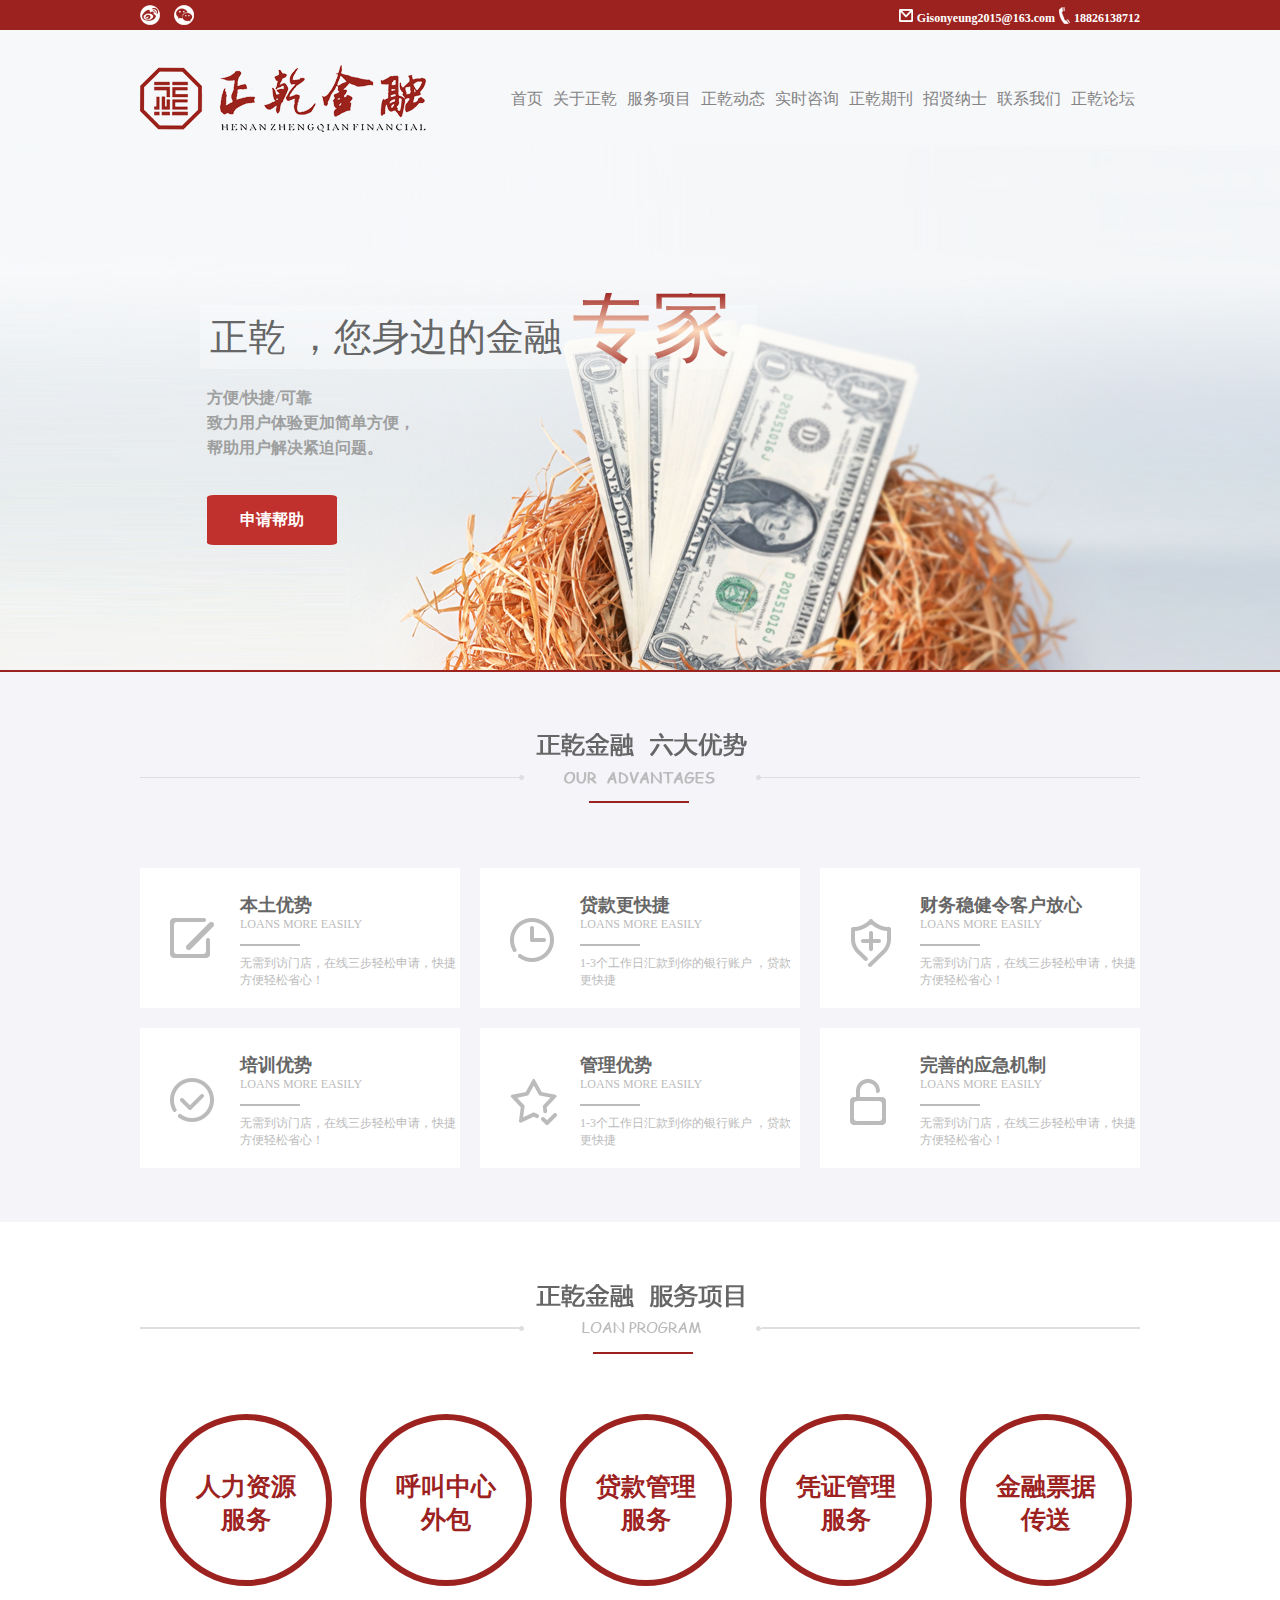
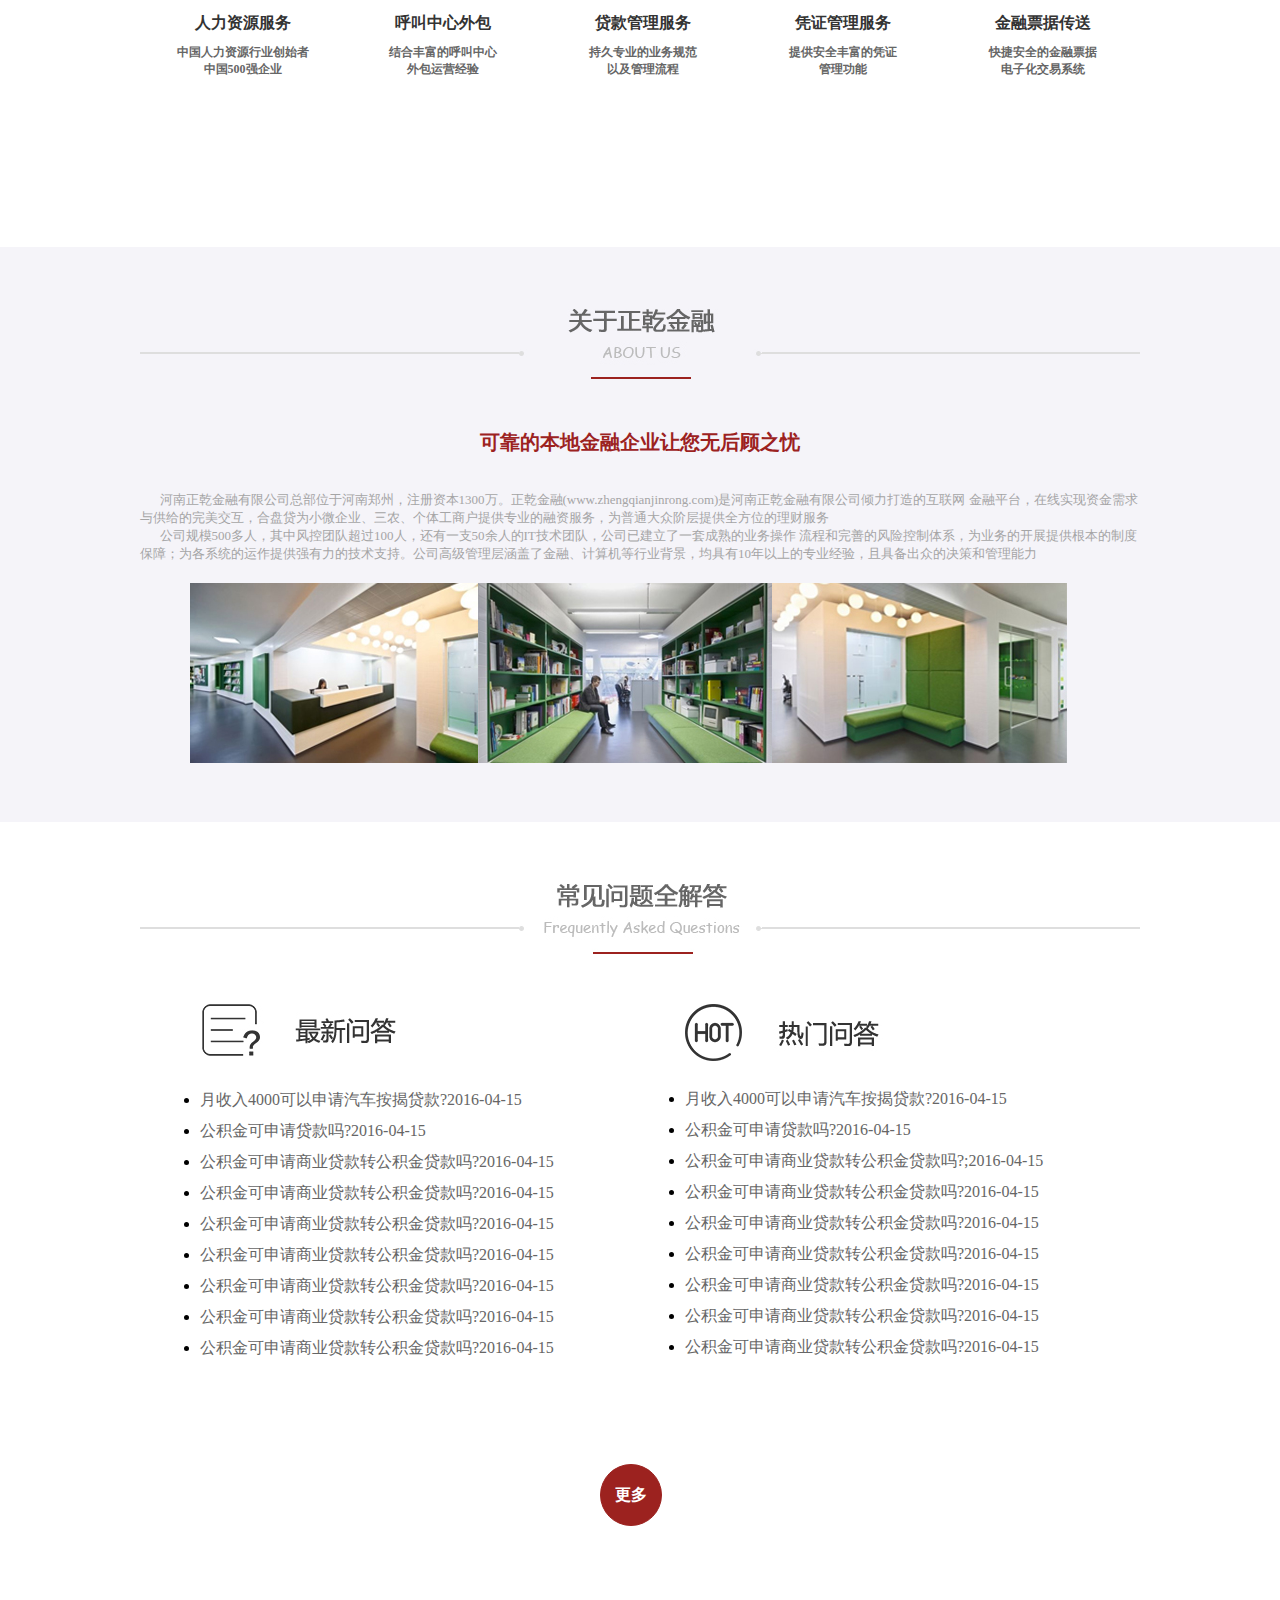
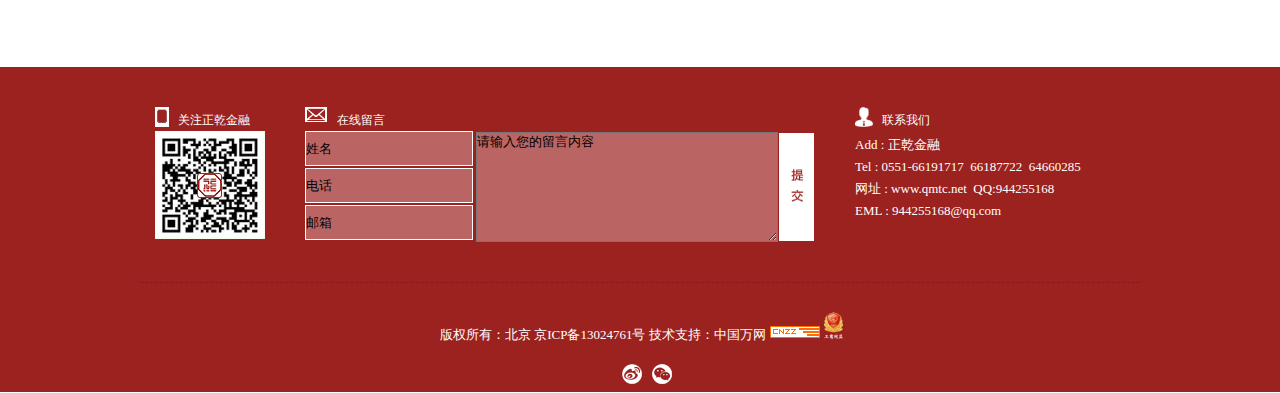
<file: html/index.html>
<!DOCTYPE html>
<html>
	<head>
		<meta charset="UTF-8">
		<title></title>
		<link rel="stylesheet" href="../css/index.css" /> 
	</head>
	<body>
		<!--顶部开始-->
		<div class="header">            
			<div class="inner">
				<div class="icons">     <!-- 放微信微博的图标 左浮动-->
					<a class="tip" href="#"><img src="../img/weibo_02.jpg"><span>分享到微博</span></a>
					<a class="tip" href="#"><img src="../img/weixin_04.jpg" class="wechat"><span>分享到微信</span></a>
				</div>
				<div class="contact">      <!--放联系方式 右浮动-->
					<img src="../img/email_06.jpg">                   <!--邮箱小图标-->
					<span id="email">Gisonyeung2015@163.com</span> <!--邮箱-->
					<img src="../img/phone_08.jpg">                   <!--电话小图标-->
					<span id="phone">18826138712</span>            <!--电话-->
				</div>
			</div>
		</div>
		<!--顶部结束-->
		
		<!--banner部分开始-->
		<div class="beijing">                         <!--设置一个背景-->
		    <div class="banner">                      <!--设置版心-->
			    <div class="logo">                    <!--logo部分-->
			    	<a href="#">
			         <img class="logo1" src="../img/3_03.jpg">  <!--logo图片-->                                        
			         </a>
			    </div>
			    <div class="nav">                               <!--导航栏部分-->
			    	<ul>
			    		<li><a href="#">首页</a></li>
			    		<li><a href="#">关于正乾</a></li>
			    		<li><a href="#">服务项目</a></li>
			    		<li><a href="#">正乾动态</a></li>
			    		<li><a href="#">实时咨询</a></li>
			    		<li><a href="#">正乾期刊</a></li>
			    		<li><a href="#">招贤纳士</a></li>
			    		<li><a href="#">联系我们</a></li>
			    		<li><a href="#">正乾论坛</a></li>
			    	</ul>
			    </div>

			</div>
			        <div class="picture1">     <!--大图片部分-->
			        	<div class="text1">正乾 ，您身边的金融<div class="text2">专家</div></div>  <!--大图片-->
			        	<div class="text3">
			        		<p>方便/快捷/可靠</p>
			        		<p>致力用户体验更加简单方便，</p>
			        		<p>帮助用户解决紧迫问题。</p>		        		
			        	</div>
			        	<a href="#" class="help_link"><div class="help_button">申请帮助</div></a>   <!--申请帮助按钮-->
			        </div>           
				<a href="#"><div class="absolute01"><img src="../img/123_03.jpg"></div></a>      <!--联系我们-->
			    <a href="#"><div class="absolute02"><img src="../img/1234_03.jpg"></div></a>     <!--在线客服-->
			    <a href="#"><div class="absolute03"><img src="../img/12345_03.jpg"></div></a>    <!--关注我们-->
			    <a href="#"><div class="absolute04"><img src="../img/123456_03.jpg"></div></a>   <!--返回顶部-->
		</div> 
		<!--banner部分结束-->
		
		<!--六大优势开始-->
		<div class="beijing01">
			<div class="advantage">
				<div class="advantage-padding"></div>
				<div class="advantage-head">
					<a href="#six-advantange"><h3><img src="../img/title_03.jpg"></h3></a>
				</div>
				  <div class="advantage-body">
					<a href="#" class="lianjie1">
					    <div class="print01">
						    <div class="print-right">
						       <i></i>
					           <h4>本土优势</h4>
						       <p class="loans">LOANS MORE EASILY</p>
						       <img src="../img/hengxian.jpg">
						       <p class="text4">无需到访门店，在线三步轻松申请，快捷方便轻松省心！</p>
					        </div>
					    </div>
					</a>
					<a href="#" class="lianjie1">
					    <div class="print02">
						    <div class="print-right">
					           <h4>贷款更快捷</h4>
						       <p class="loans">LOANS MORE EASILY</p>
						       <img src="../img/hengxian.jpg">
						       <p class="text4">1-3个工作日汇款到你的银行账户 ，贷款更快捷</p>
					        </div>
					    </div>
					</a>
					<a href="#" class="lianjie1">
					    <div class="print03">
						    <div class="print-right">
					           <h4>财务稳健令客户放心</h4>
						       <p class="loans">LOANS MORE EASILY</p>
						       <img src="../img/hengxian.jpg">
						       <p class="text4">无需到访门店，在线三步轻松申请，快捷方便轻松省心！</p>
					        </div>
					    </div>
					</a>
					<a href="#" class="lianjie1">
					    <div class="print04">
						    <div class="print-right">
					           <h4>培训优势</h4>
						       <p class="loans">LOANS MORE EASILY</p>
						       <img src="../img/hengxian.jpg">
						       <p class="text4">无需到访门店，在线三步轻松申请，快捷方便轻松省心！</p>
					        </div>
					    </div>
					</a>
					
					<a href="#" class="lianjie1">
					    <div class="print05">
						    <div class="print-right">
					           <h4>管理优势</h4>
						       <p class="loans">LOANS MORE EASILY</p>
						       <img src="../img/hengxian.jpg">
						       <p class="text4">1-3个工作日汇款到你的银行账户 ，贷款更快捷</p>
					        </div>
					    </div>
					</a>
					
					<a href="#" class="lianjie1">
					    <div class="print06">
						    <div class="print-right">
					           <h4>完善的应急机制</h4>
						       <p class="loans">LOANS MORE EASILY</p>
						       <img src="../img/hengxian.jpg">
						       <p class="text4">无需到访门店，在线三步轻松申请，快捷方便轻松省心！</p>
					        </div>
					    </div>
					</a>
				</div>
				
				
				
				
				
				
			</div>
		</div>



		
		<!--服务部分开始-->
				<div class="survice">                <!--服务部份版心-->
					<div class="survice-head">       <!--服务部份头部放一张图片-->
						<h3>
							<img src="../img/12_03.jpg">
						</h3>
					</div>
					<div class="survice-body">        <!--服务部份主体部分-->
						<div class="circle01">
							<a href="#" class="circile_link"><div class="circle"><p class="text5">人力资源<br/>服务</p></div></a>
							<h4 class="title">人力资源服务</h4>
							<p class="text6">中国人力资源行业创始者</p>
							<p class="text6">中国500强企业</p>
						</div>
						<div class="circle02">
							<a href="#" class="circile_link"><div class="circle"><p class="text5">呼叫中心<br/>外包</p></div></a>
							<h4 class="title">呼叫中心外包</h4>
							<p class="text6">结合丰富的呼叫中心</p>
							<p class="text6">外包运营经验</p>
						</div>
						<div class="circle03">
							<a href="#" class="circile_link"><div class="circle"><p class="text5">贷款管理<br/>服务</p></div></a>
							<h4 class="title">贷款管理服务</h4>
							<p class="text6">持久专业的业务规范</p>
							<p class="text6">以及管理流程</p>
						</div>
						<div class="circle04">
							<a href="#" class="circile_link"><div class="circle"><p class="text5">凭证管理<br/>服务</p></div></a>
							<h4 class="title">凭证管理服务</h4>
							<p class="text6">提供安全丰富的凭证</p>
							<p class="text6">管理功能</p>
						</div>
						<div class="circle05">
							<a href="#" class="circile_link"><div class="circle"><p class="text5">金融票据<br/>传送</p></div></a>
							<h4 class="title">金融票据传送</h4>
							<p class="text6">快捷安全的金融票据</p>
							<p class="text6">电子化交易系统</p>
						</div>
					</div>                          
				</div>
		
		
		<!--服务部分结束-->
		
		<!--关于企业部分开始-->
		<div class="beijing02">
		 <div class="about">
		 	<div class="about-padding"></div>
			<div class="about-head">
				<h3><img src="../img/14_06.jpg"></h3>
				<p class="title01">可靠的本地金融企业让您无后顾之忧</p>
				<p class="text7">&nbsp;&nbsp;&nbsp;&nbsp;&nbsp;&nbsp;河南正乾金融有限公司总部位于河南郑州，注册资本1300万。正乾金融(www.zhengqianjinrong.com)是河南正乾金融有限公司倾力打造的互联网
				金融平台，在线实现资金需求与供给的完美交互，合盘贷为小微企业、三农、个体工商户提供专业的融资服务，为普通大众阶层提供全方位的理财服务</p>
				<p class="text7">&nbsp;&nbsp;&nbsp;&nbsp;&nbsp;&nbsp;公司规模500多人，其中风控团队超过100人，还有一支50余人的IT技术团队，公司已建立了一套成熟的业务操作
				流程和完善的风险控制体系，为业务的开展提供根本的制度保障；为各系统的运作提供强有力的技术支持。公司高级管理层涵盖了金融、计算机等行业背景，均具有10年以上的专业经验，且具备出众的决策和管理能力</p>
			    <div class="picture2">
				<a href="#"><img src="../img/111_03.jpg"></a>
			    </div>
			</div>
		 </div>
		</div>
		<!--关于企业部分结束-->
		<!--提问部分开始-->
		<div class="question">
			<div class="question-head">
				<h3 class="title02">
					<img src="../img/1233_07.jpg">
				</h3>
			</div>
			<div class="question-body">
				<div class="body-left">
					<img src="../img/111_11.jpg">
					<ul>
						<li><a href="#">月收入4000可以申请汽车按揭贷款?2016-04-15</a></li>
						<li><a href="#">公积金可申请贷款吗?2016-04-15</a></li>
						<li><a href="#">公积金可申请商业贷款转公积金贷款吗?2016-04-15</a></li>
						<li><a href="#">公积金可申请商业贷款转公积金贷款吗?2016-04-15</a></li>
						<li><a href="#">公积金可申请商业贷款转公积金贷款吗?2016-04-15</a></li>
						<li><a href="#">公积金可申请商业贷款转公积金贷款吗?2016-04-15</a></li>
						<li><a href="#">公积金可申请商业贷款转公积金贷款吗?2016-04-15</a></li>
						<li><a href="#">公积金可申请商业贷款转公积金贷款吗?2016-04-15</a></li>
						<li><a href="#">公积金可申请商业贷款转公积金贷款吗?2016-04-15</a></li>
					</ul>
				</div>
				<div class="body-right">
					<img src="../img/222_11.jpg">
					<ul>
						<li><a href="#">月收入4000可以申请汽车按揭贷款?2016-04-15</a></li>
						<li><a href="#">公积金可申请贷款吗?2016-04-15</a></li>
						<li><a href="#">公积金可申请商业贷款转公积金贷款吗?;2016-04-15</a></li>
						<li><a href="#">公积金可申请商业贷款转公积金贷款吗?2016-04-15</a></li>
						<li><a href="#">公积金可申请商业贷款转公积金贷款吗?2016-04-15</a></li>
						<li><a href="#">公积金可申请商业贷款转公积金贷款吗?2016-04-15</a></li>
						<li><a href="#">公积金可申请商业贷款转公积金贷款吗?2016-04-15</a></li>
						<li><a href="#">公积金可申请商业贷款转公积金贷款吗?2016-04-15</a></li>
						<li><a href="#">公积金可申请商业贷款转公积金贷款吗?2016-04-15</a></li>
					</ul>
				</div>
			</div>
			<a href="#" class="more_link"><div class="more_div">更多</div></a>
		</div>
		<!--提问部分结束-->
		
	    <!--footer部分开始-->
		<div class="footer">
			<div class="footer-body">
				<div class="footer-up">
				 <div class="footer-left">
					<img src="../img/dianhua_19.jpg">
					<p class="text8">关注正乾金融</p>
					<img src="../img/erweima_23.jpg">
				</div>
				<div class="footer-middle">
					<img src="../img/youxaing_22.jpg">
					  <p class="text9">在线留言</p>
					  <div class="person-information">
					    <input type="text" value="姓名">
					    <input type="text" class="telephone" value="电话">
					    <input type="text" value="邮箱">
				     </div>
				     <div class="messageboard">
				      	<textarea>请输入您的留言内容</textarea>
				     </div>
				     <div class="button-sumit">
				     	<input type="image" src="../img/sss_03.jpg">
				     </div>
				</div>
				
				<div class="footer-right">
					<img src="../img/rentou_19.jpg">
					<p class="touchUs">联系我们</p>
					<p class="company-information">Add : 正乾金融</p>
					<p class="company-information">Tel : 0551-66191717&nbsp;&nbsp;66187722&nbsp;&nbsp;64660285</p>
					<p class="company-information">网址 : www.qmtc.net&nbsp;&nbsp;QQ:944255168</p>
					<p class="company-information">EML : 944255168@qq.com</p>
				 </div>
				 <div class="footer-down">
			    	<p class="copyright">版权所有：北京 京ICP备13024761号 技术支持：中国万网</p>
			    	<img src="../img/snzz_19.jpg">
			    	<img src="../img/gongsshang_19.jpg">
			    </div>
			    <div class="icons2">
			    	<a href="#"><img src="../img/tubiao_02.jpg"></a>
			    </div>
			  </div>
			</div>
		</div>
		<!--footer部分结束-->
		
	</body>
</html>
</file>
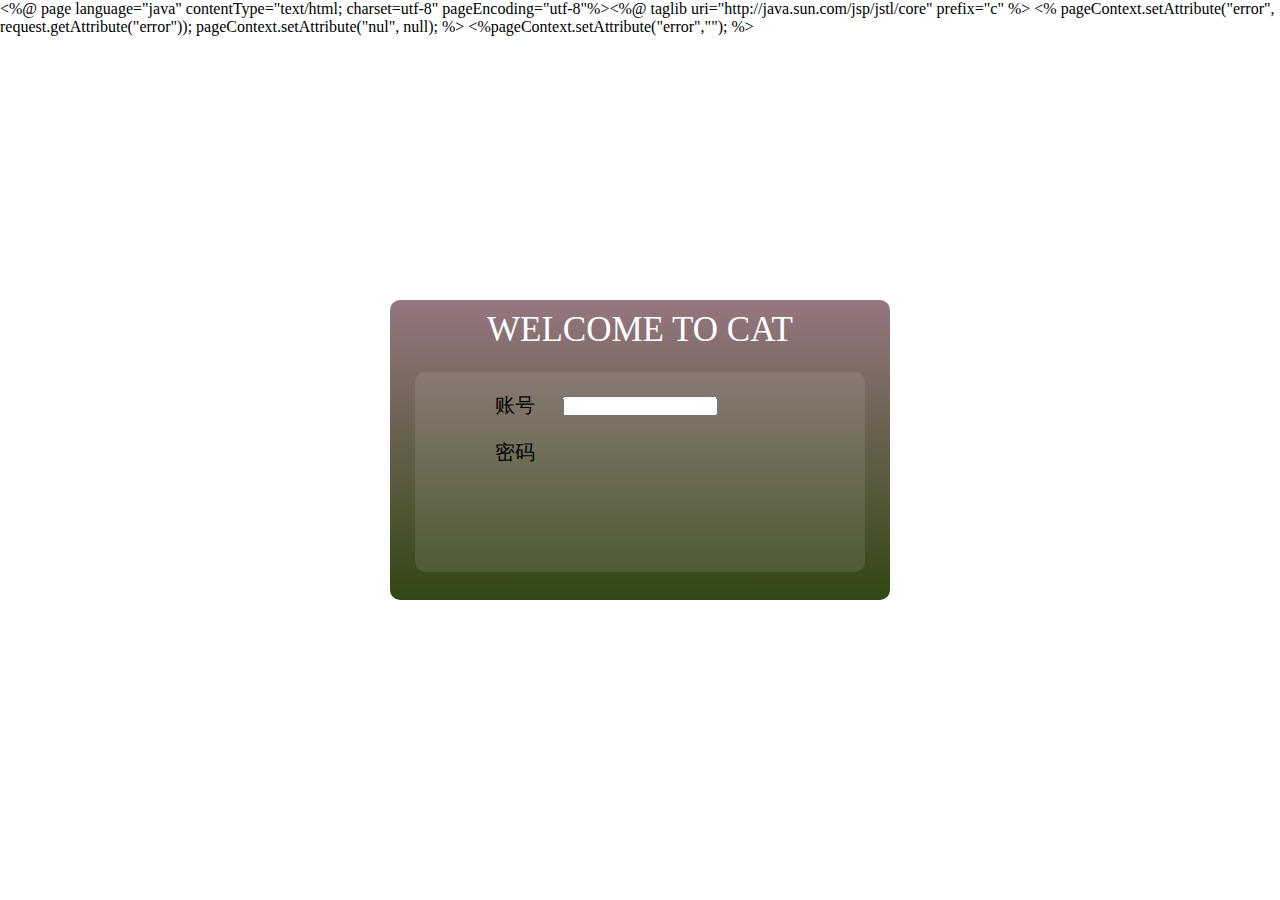
<file: css/hahah.html>
<%@ page language="java" contentType="text/html; charset=utf-8"
    pageEncoding="utf-8"%><%@ taglib uri="http://java.sun.com/jsp/jstl/core" prefix="c" %>
<!DOCTYPE html>
<html>
	<head>
		<meta charset="utf-8">
		<title>登录</title>
		<style>
			*{
				margin: 0;
				padding: 0;
			}
			body{
				/* position: relative; */
			}
			.big{
				width: 500px;
				height: 300px;
				background: linear-gradient(#957780,#324713);
				position: absolute;
				top: 50%;
				left: 50%;
				transform: translate(-50%,-50%);
				border-radius: 10px;
			}
			.biaodan{
				background-color: rgba(245,244,249,0.1);
				width: 90%;
				height: 200px;
				margin: 12px auto;
				border-radius: 10px;
				
			}
			.wenzi{
				color: #ffffff;
				height: 60px;
				line-height: 60px;
				text-align: center;
				font-size: 35px;
			}
			.tijian{
				background-color: ;
			}
			form{
				font-size: 20px;
			}
			form div{
				display: flex;
				align-items: center;
				box-sizing: border-box;
				position: relative;
				padding-left:80px;
				padding-top: 20px;
				
			}
			input{
				font-size: 18px;
			}
			.shuru{
				height: 20px;
				width: 155px;
				position: absolute;
				left: 50%;
				transform: translateX(-50%);
				/* padding-left:80px; */
			}
			.denglu{
				background-image: url(ç»å½æébg.svg);
				background-size:100% 100% ;
				background-color: rgba(0,0,0,0);
				border: 0px;
				height: 30px;
				width: 100px;
				margin-top:10px ;
				display: inline-block;
			}
			.zuce{
				margin-left: 120px;
			}
	
			
		</style>
	</head>
	<%
	pageContext.setAttribute("error", request.getAttribute("error"));
	pageContext.setAttribute("nul", null);
	%>
	<c:if test="${error==nul }">
	<%pageContext.setAttribute("error",""); %>
	</c:if>
	<body>
	
		<div class="big">
		<div class="wenzi"><p>WELCOME TO CAT</p ></div>
		<form action="login1" method="post" class="biaodan">
			<div>
		账号<input type="text"  type="text" id="studentId" name="studentId" pattern="[0-9]{10}" title="长度为10的学号" class="shuru"/>
			</div>
			<div>
		密码<input type="pass
</file>
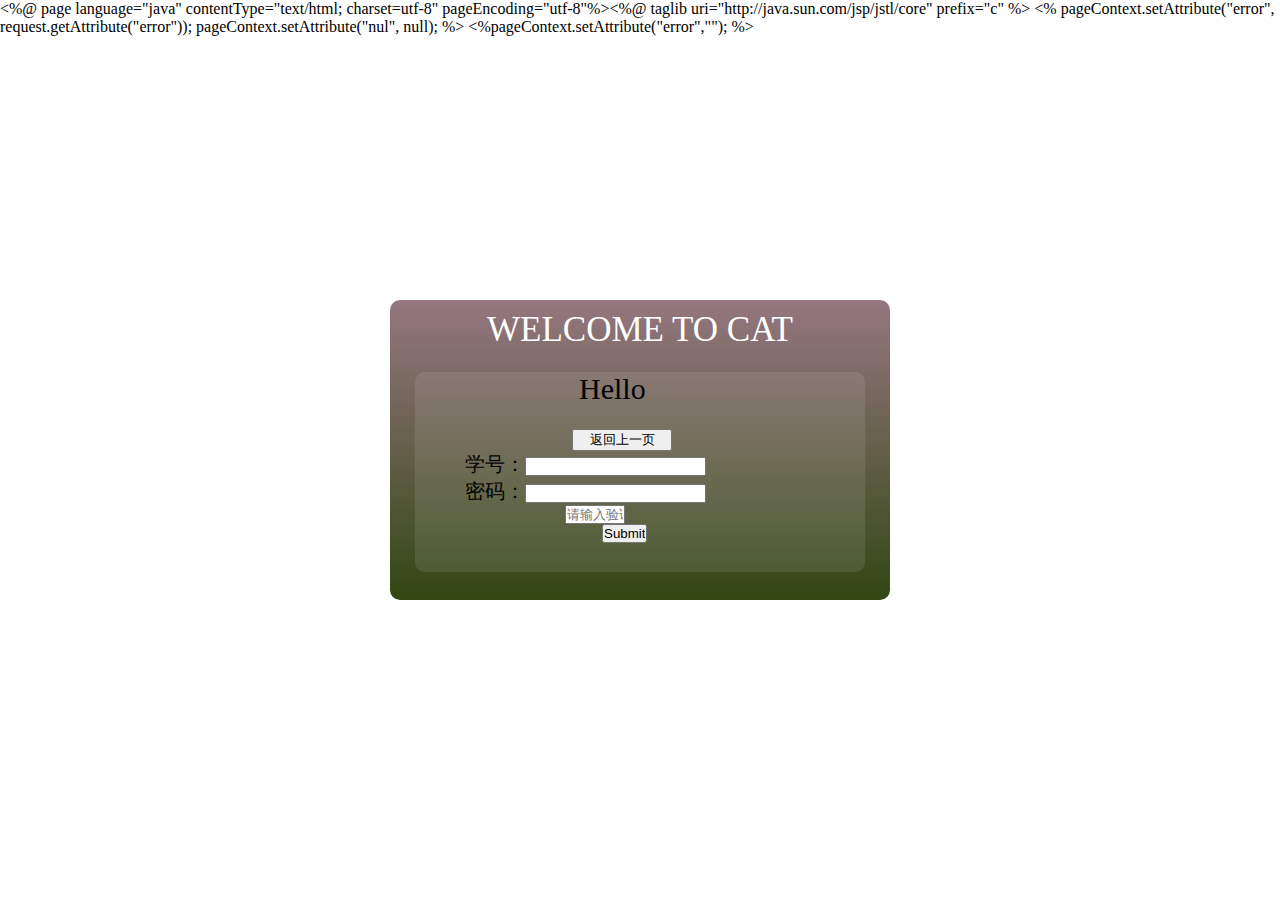
<file: css/hahahhah.html>
<%@ page language="java" contentType="text/html; charset=utf-8"
    pageEncoding="utf-8"%><%@ taglib uri="http://java.sun.com/jsp/jstl/core" prefix="c" %>
<!DOCTYPE html>
<html>
	<head>
		<meta charset="utf-8">
		<title>登录</title>
		<style>
			*{
				margin: 0;
				padding: 0;
			}
			body{
				/* position: relative; */
			}
			.big{
				width: 500px;
				height: 300px;
				background: linear-gradient(#957780,#324713);
				position: absolute;
				top: 50%;
				left: 50%;
				transform: translate(-50%,-50%);
				border-radius: 10px;
			}
			.biaodan{
				background-color: rgba(245,244,249,0.1);
				width: 90%;
				height: 200px;
				margin: 12px auto;
				border-radius: 10px;
				
			}
			.wenzi{
				color: #ffffff;
				height: 60px;
				line-height: 60px;
				text-align: center;
				font-size: 35px;
			}
			.tijian{
				background-color: ;
			}
			form{
				font-size: 20px;
			}
			/* form div{
				display: flex;
				align-items: center;
				box-sizing: border-box;
				position: relative;
				padding-left:80px;
				padding-top: 20px;
				text-align: center;
				
			} */
			form>div{
				padding-left: 50px;
			}
			form div>p{
				margin-left: 114px;
				font-size: 30px;
			}
			.lastpage{
				margin: 0,auto;
				display: inline-block;
				margin-top: 23px;
				margin-left: 107px;
				width: 100px;
			}
			.yanzheng{
				margin-left: 100px;
				width: 60px;
			}
			.submit{
				margin-left:137px ;
			}
			
			
		</style>
	</head>
	<%
	pageContext.setAttribute("error", request.getAttribute("error"));
	pageContext.setAttribute("nul", null);
	%>
	<c:if test="${error==nul }">
	<%pageContext.setAttribute("error",""); %>
	</c:if>
	<body>
	
		<div class="big">
		<div class="wenzi"><p>WELCOME TO CAT</p ></div>
		<form action="login1" method="post" class="biaodan">
			<div>
				<p>Hello</p>
				<input type="button" value="返回上一页" class="lastpage">
				<br/>
				学号：<input type="text" value="">
				<br/>
				密码：<input type="text" value="">
				<br/>
				<input type="text" placeholder="请输入验证码" class="yanzheng">
				<br/>
				<input type="submit" class="submit">

			</div>
		</form>
	
		</div>

	</body>
</html>
</file>
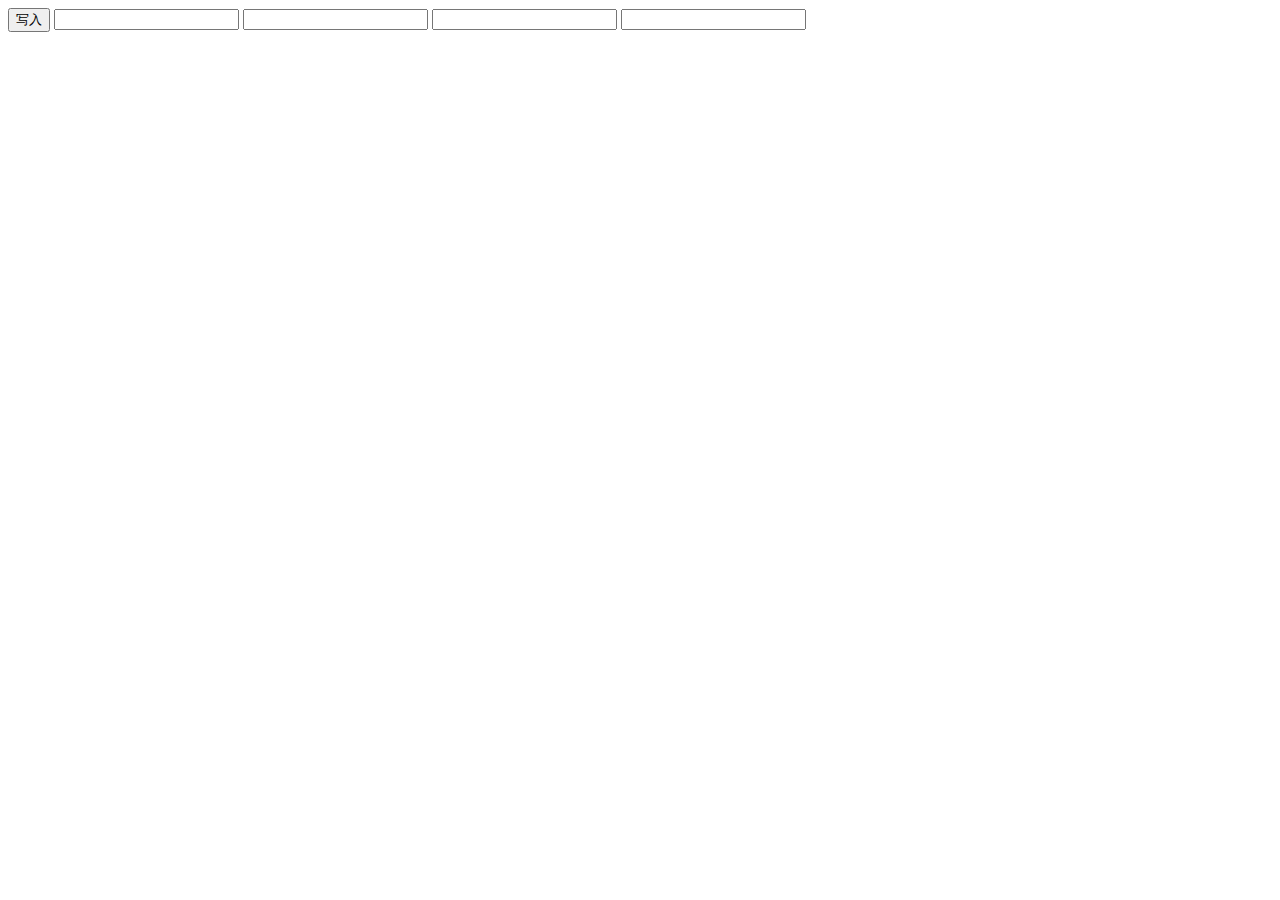
<file: html/修改文本案例.html>
<!DOCTYPE html>
<html>
	<head>
		<meta charset="utf-8">
		<title></title>
	</head>
	<body>
		<input type="button" value="写入" id="btn">
		<input type="text" value="">
		<input type="text" value="">
		<input type="text" value="">
		<input type="text" value="">
		<script>
			document.getElementById("btn").onclick = function() {
				var inputs=document.getElementsByTagName("input");
				for(var i=0;i<inputs.length;i++)
				{
					if(inputs[i].type!="button"){
						inputs[i].value="ding";
					}
				};
			};
			
		</script>
	</body>
</html>
</file>
<file: css/index.css>
*{
	margin: 0;
	padding: 0;
}
body{
	background-color: #ffffff;    /*设置大背景，颜色为3000px*/
	height: 3000px;
}
/*header部分开始*/
.header{                          
	background-color: #9c221f;
	height: 30px;
}
.inner{                       /*header部分版心*/
	width:1000px;
	height: 30px;
	margin: 0 auto;
}
.icons{                         /*两个小图标 微信和微博*/
	float: left;
	height: 30px;
}
.wechat{                           /*微信图标 设置与微博图标的间隔*/
	margin-left: 10px;
}
a.tip{                             /*附加文本开始*/
	position: relative;
	z-index: 24;
}
a.tip span{             
	display: none;
}
a.tip:hover span{
	font-weight: 400;
	display: block;
	position: absolute;
	top:20px;
	left: 25px;
	width: 150px;
	padding: 3px;
	border: 1px solid #000;
	background-color: #ddd;
	color: #000;
}                                 /*附加文本结束*/
.contact{                             /*电话邮箱部分右浮动*/
	float:right;
	height: 30px;
}

#email{                               /*文本垂直居中*/
	height: 30px;
	display: inline-block;
	vertical-align: middle;
	color: #fff;
	font-size: 12px;
	font-weight: 700;

}
#phone{                               /*文本垂直居中*/
	height: 30px;
	display: inline-block;
	vertical-align: middle;
	color: #fff;	
	font-size: 12px;
	font-weight: 700;
}
/*header部分结束*/


/*banner部分开始*/
.beijing{                               /*banner部分背景*/
	background-color: #f7f8fa;
	height: 640px;
	position:relative;
}
.banner{                               /*banner部分版心*/
	background-color:#f7f8fa;
	width: 1000px;
	height: 115px; 
	margin: 0 auto;
	position: relative;
}
.logo{                               /*logo部分*/
	margin-top: 35px;
	float: left;
	position: absolute;
	left: 0;
	top: 0;
	height: 68px;
}
.nav{                                 /*导航栏部分开始*/
	margin-top: 35px;
	float: right;
	position: absolute;
	right: 0;
	top: 0;
}
.nav li{
	float:left;
	list-style: none;
	text-decoration:none;
	line-height: 68px;
	margin:0 5px;
}
.nav li a{
	text-decoration: none;
	color:#838384;
}
.nav li a:hover{
	color:#ae4d4b;
	border-bottom: 2px solid #ae4d4b;  /*导航栏部分结束*/
}
.picture1{                               /*大图部分*/
	height: 525px;
	background:url(../img/bg-picture.jpg) no-repeat top center;
}
.text1{                               /*正乾，您身边的金融*/                 
	height: 64px;
	width: 547px;
	background: rgba(255,255,255,0.3);  /*背景透明度*/
	margin:160px 0 0 200px;
	float:left;
	line-height: 64px;
	font-size: 38px;
	font-weight: 500;
	float:left;
	color: #666;
	padding-left: 10px;
	position: relative;
}
.text2{                               /*专家 渐变色没调*/
	height: 76px;
	width: 180px;
	float:right;
	font-size: 80px;
	color: #fcd9bb;
	margin-left: -30px;
	background:linear-gradient(to top, #a12b27 0%,#fcdabe 50%,#fcdabe 50%,#a12b27 100%);
	-webkit-background-clip: text;
	color: transparent;   
	position: absolute;
	bottom: 0px;
	right: 5px;
	/* text-shadow: 1px -1px 1px #666; */
}      
.text3{                               /*  方便/快捷/可靠  */
	width: 240px;
	height: 80px;
	float:left;
	margin-top: 240px;
	margin-left: -550px;
	color: #9e9f9f;
	font-weight: 600;
	line-height: 25px;
}
.help_link{                               /*申请帮助 链接*/
	font-weight: 700;
	font-size: 16px;
	text-decoration: none;
	color:#fff;
}
.help_button{                               /*申请帮助  按钮*/
	width: 130px;
	height: 50px;
	border-radius: 5%;
	line-height: 50px;
	text-align: center;
	margin-top:350px;
	margin-left: -550px;
	float: left;
	background: #c0312e;
}
.advantage-body>a>div:hover{
	background-color: #9c221f;
}
.advantage-body>a>div>div:hover p{
	color: #feffff;
}
.advantage-body>a>div>div:hover h4{
	color: #feffff;
}

                               /*固定导航栏开始*/
.absolute01{
	position: fixed;
	left: 1370px;
	top:250px;
}
.absolute02{
	position: fixed;
	top:302px;
	left: 1370px;
}
.absolute03{
	position: fixed;
	top:354px;
	left: 1370px;
}
.absolute04{
	position: fixed;
	top:406px;
	left: 1370px;
}
                               /*固定导航栏结束*/
/*banner部分结束*/


/*六大优势部分开始*/
.beijing01{                               /*设置大背景*/
	height: 550px;
	background-color: #f5f4f9;
	border-top:2px solid #9c221f;
}
.advantage{                               /*设置版心*/
	height: 445px;
	width: 1000px;
	background-color: #f5f4f9;
	margin:0 auto;
}
.advantage-padding{           /*顶部空白部分*/
	height: 105px;
	background-color: #f5f4f9;
	border-bottom: 1px solid #dedede;
}
.advantage-head{                           优势部分头部
	border-top: 2px solid #dedede;
}
.advantage-head h3{                         /*优势部分标题*/
	width:243px;
	height: 75px;
	margin:-45px auto 0;	
}
.advantage-body{                       /*优势部分主体*/
	margin-top: 60px;
}
.print01{                       /*第一块*/
	width: 220px;
	height: 140px;
	float:left;
	padding-left: 100px;
	position: relative;
	background-color: #;
	background:#fff url(../img/logo1.png) no-repeat;
	background-position:30px 50px ;
}
.print02{                       /*第二块 */
	width: 320px;
	height: 140px;
	background-color: #fff;	
	float:left;
	margin:0 20px 0;
	background:#fff url(../img/logo2.png) no-repeat;
	background-position:30px 50px ;
}
.print03{                       /*第三块*/
	width: 320px;
	height: 140px;
	background-color: #fff;	
	float:left;
	background:#fff url(../img/logo3.png) no-repeat;
	background-position:30px 50px ;
}
.print04{                       /*第四块*/
	width: 320px;
	height: 140px;
	background-color: #fff;	
	float:left;
	margin-top: 20px;
	background:#fff url(../img/logo4.png) no-repeat;
	background-position:30px 50px ;
}
.print05{                       /*第五块*/
	width: 320px;
	height: 140px;
	background-color: #fff;	
	float:left;
	margin:20px 20px 0;
	background:#fff url(../img/logo5.png) no-repeat;
	background-position:30px 50px ;
}
.print06{                       /*第六块*/
	width: 320px;
	height: 140px;
	background-color: #fff;	
	float:left;
	margin-top: 20px;
	background:#fff url(../img/logo6.png) no-repeat;
	background-position:30px 50px ;
}


.print-right{                       
	width: 220px;
	height: 140px;
	float:right;
}
.advantage-body  h4{              /*文本的标题*/
	margin-top: 25px;
	color:#666;
	font-size: 18px;
}

.loans{                       /*LOANS MORE EASILY*/
	font-size: 12px;
	color:#bbb;
}
.text4{                       /*文本*/
	margin-top: 5px;
	font-size: 12px;
	color:#bbb;
}

                       /**/
/*服务部分开始*/

.survice{                       /*服务部分版心*/
	width:1000px;
	height: 520px;
	background-color: #fff;
	margin: 0 auto;
}
.survice-head{                       /*服务部份头部*/
	border-top: 2px solid #dedede;
	margin-top:105px;
}
.survice-head h3{                       /*服务部份标题*/
	width:243px;
	height: 75px;
	margin:-45px auto 0;	
}

.survice-body{                        /*服务部份主体*/
	margin-top:55px;
	width:1000px;
	height: 380px;	
}
.circle01,.circle02,.circle03,.circle04,.circle05{
	width:165px;
	height: 260px;                       /*给每个块设置宽高和浮动*/
	float:left;
}
.circle01{                            /**/
    margin-left: 20px;
}
.circle02{
	margin:0 35px 0;
}
.circle04{
	margin:0 35px 0;
}
.circle{                            /*把块变成圆*/
	width: 160px;
	height: 160px;
	border:6px solid #9c221f;
	border-radius: 50%;
}
.circile_link{                       /*整个圆圈是个链接*/
	text-decoration: none;
	color:#9c221f;
	font-weight: 700;
	font-size: 25px;
	text-align: center;;
}
a.circile_link:hover{                       /*鼠标放到圆圈时 文字颜色的变化*/
	color:#fff;
}
.circle:hover{                       /*鼠标放到圆圈时，圆圈的背景颜色发生变化*/
	background: #9c221f;
}
.text5{                       /*圆圈中间的文本*/
    display: inline-block;
    margin-top:50px;
	text-align: center;
}

.title{                       /*圆圈下面文本的开头*/
	display: block;
	margin:27px 0 10px;
	text-align: center;
	color: #333;
	font-weight: 700;
}
.text6{                       /*圆圈下面的文本*/
	text-align: center;
	color: #666;
	font-size: 12px;
	font-weight: 700;
}
/*服务部分结束*/

/*关于企业部分开始*/
.beijing02{                       /*设置一个背景*/
	height: 575px;
	background-color: #f5f4f9;
}
.about{                            /*关于企业部分的版心*/
	width: 1000px;
	height: 575px;
	margin: 0 auto;
}
.about-padding{
	height: 105px;
	background-color: #f5f4f9;
	border-bottom:1px solid #dedede;
}
.about-head{                       /*头部*/
	border-top:1px solid #dedede;
/*	padding:105px;*/
}
.about-head h3{                       /*头部的标题*/
	width:243px;
	height: 70px;
	margin:-45px auto 50px;	
}
.about-head .title01{                /*标题，可靠的本地企业让您无后顾之忧*/
	text-align: center;
	color: #9c221f;
	font-size:20px ;
	font-weight: 700;
	margin-bottom: 35px;
}
.text7{                             /*大段文字*/
	color:#a5a5a6;
	font-size: 13px;
}
.picture2{                       /*图片*/
	margin-top:20px;
	margin-left:50px;
}
.picture2:hover{
transform: scale(1.2);        /*鼠标悬停时，图片 放大1.2倍 */
}
/*关于企业部分结束*/

/*提问部分开始*/
.question{                       /*提问部分版心*/
	width:1000px;
	height: 740px;
	margin:0 auto;
}
.question-head{                       /*头部*/
	border-top: 2px solid #dedede;
	margin-top:105px;
}
.question-head h3{                    /*头部标题*/
	width:243px;
	height: 70px;
	margin:-45px auto 50px;	
}
.question-body{                       /*主体部分*/
	height: 460px;
	width: 1000px;;
}
.body-left{                       /*左边的提问框开始*/
	height: 390px;
	width:395px;
	float:left;
	margin-right: 90px;
	margin-left: 60px;
}
.body-left ul {                 
	margin-top:30px;
}
.body-left ul li{
    margin-bottom: 10px;
}
.body-left ul a{
	text-decoration: none;
	color:#666;
}                                  /*左边的提问框结束*/

.body-right{                       /*右边的提问框开始*/
	height: 385px;
	width:395px;
	float:left;
}
.body-right ul {
	margin-top:24px;
}
.body-right ul li{
    margin-bottom: 10px;
}
.body-right ul a{
	text-decoration: none;
	color:#666;
}                                 /*右边的提问框结束*/

.question-body a:hover{                 /*鼠标悬停时，字体颜色变化，出现下划线*/
	color: #ae4b48;
	text-decoration: underline;
}
.more_link{                       /*为更多按钮设置一个链接*/                         /**/
	font-size: 16px;
	font-weight: 700;
	text-decoration: none;
	color: #fff;
}
.more_div{                       /*更多按钮*/
	width: 60px;
	height: 60px;
	border:1px solid #9c221f;
	border-radius: 50px;
	line-height: 60px;
	text-align: center;
	background: #9c221f;
	margin-left: 460px;
}
/*提问部分结束*/

/*底部开始*/
.footer{                         /*footer部分背景*/
	height: 325px;
	background-color: #9c221f;
}
.footer-body{                         /*footer部分版心*/
	width:1000px;
	height: 325px;
	margin: 0 auto;
}
.footer-up{                         /*footer上部分*/
	width: 1000px;
	height: 215px;
	border-bottom:1px dashed #841b18;
}
.footer-left{                         /*footer上部分的左部分*/
	width: 110px;
	height: 175px;
	float:left;
	margin-left: 15px;
	margin-top: 40px;
}
.text8{                         /*文字---关注正乾*/
	font-size: 12px;
	float: right;
	margin-right: 15px;
	margin-top:5px;
	color: #fff;
}
.footer-middle{                         /*footer上部分的中部，放留言板等输入框*/
	width: 510px;
	height: 175px;
	float:left;
	margin:0 40px 0;
	margin-top: 40px;
}
.person-information{                         /*个人资料输入框*/
	width: 168px;
	height: 108px;
	margin-top:2px;
	float:left;
}
.text9{                               /*文字---在线留言*/
	font-size: 12px;
	float: right;
	margin-right:430px;
	margin-top:5px;
	color: #fff;
}
.person-information input{                    /*个人信息输入按钮*/
	border:1px solid #fff;
	width:166px;
    height:33px;
    background-color: #ba6563;
}
.telephone{                         /*文字--电话*/
	margin-top:2px;
	margin-bottom:2px;
}

.messageboard{                         /*留言板*/
	width: 280px;
	height: 108px;
	float: left;
	margin-top: 3px;
	margin-left: 3px;
}
textarea{
	width: 300px;
	height: 108px;
	background-color:#ba6563 ;
}
.button-sumit{                         /*提交按钮*/
	margin-top:4px;
	float:right;
}


.footer-right{                           /*footer上部分的右部分*/
	width: 275px;
	height: 175px;
	margin-top: 40px;
	float:left;
}
.touchUs{                    /*   联系我们*/
	font-size: 12px;
    float:right;
	color: #fff;
	margin-right: 200px;	
	margin-top:5px;
}
.company-information{
	color:#fff;
	font-size: 13px;
	margin:5px 0;
}
.footer-down{                         /*footer下部分*/
	float:left;
	margin-top: 30px;
	margin-bottom: 15px;
}
.copyright{                            /*版权所有*/
	color: #fff;
	font-size: 13px;
	display: inline-block;
	margin-left: 300px;
}
.icons2{                 /*  小图标*/
	width: 55px;
	height: 30px;
	margin-left: 480px;
}
</file>
